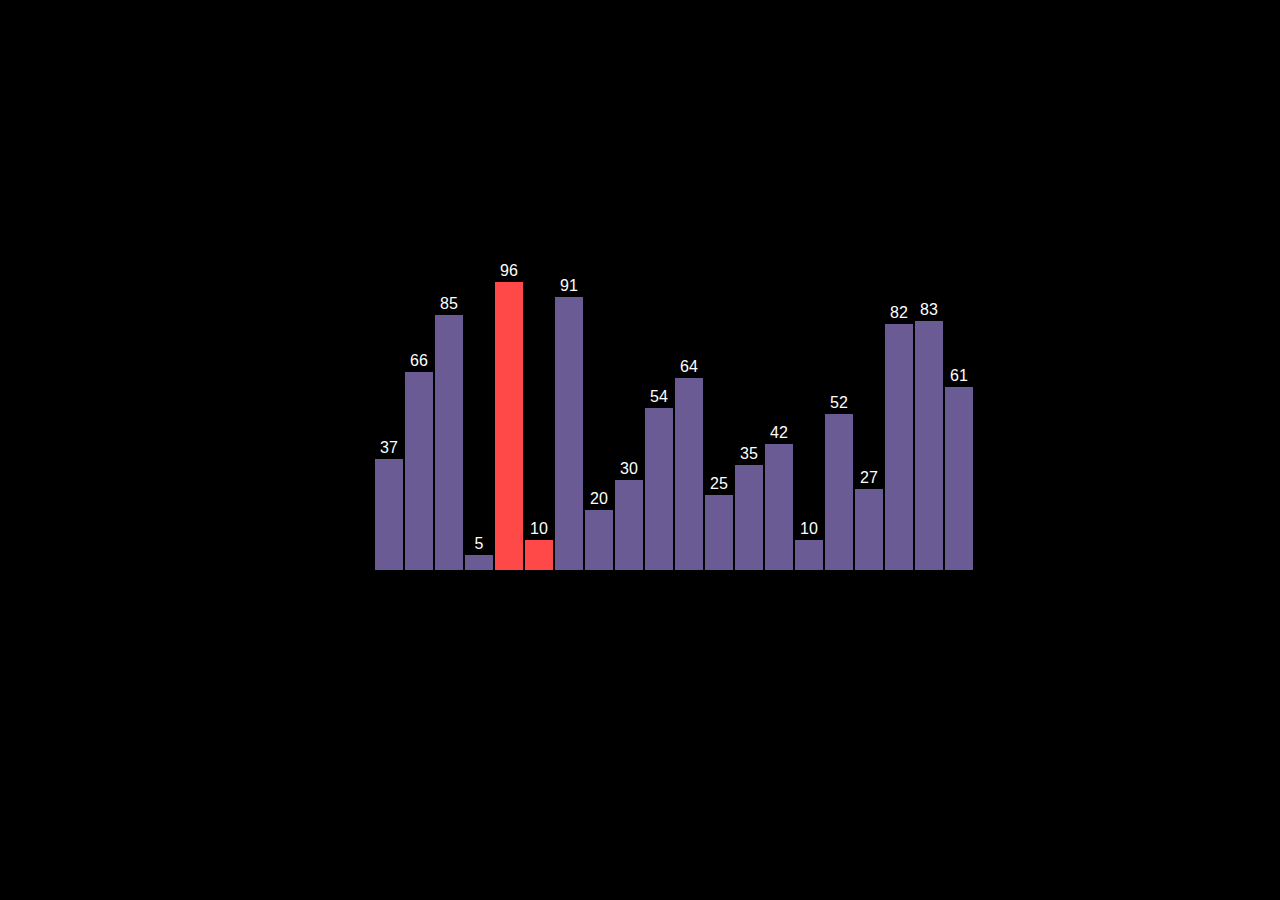
<file: SortingVisualizer/Bubble.html>
<!DOCTYPE html>
<html lang="en">

<head>
	<meta charset="UTF-8" />
	<meta name="viewport" content=
		"width=device-width, initial-scale=1.0" />
	<link rel="stylesheet" href="bubble.css" />
</head>

<body>
	<br />
	<p class="header">Bubble Sort</p>

	<div id="array"></div>
	<script src="bubble.js"></script>
</body>

</html>
</file>
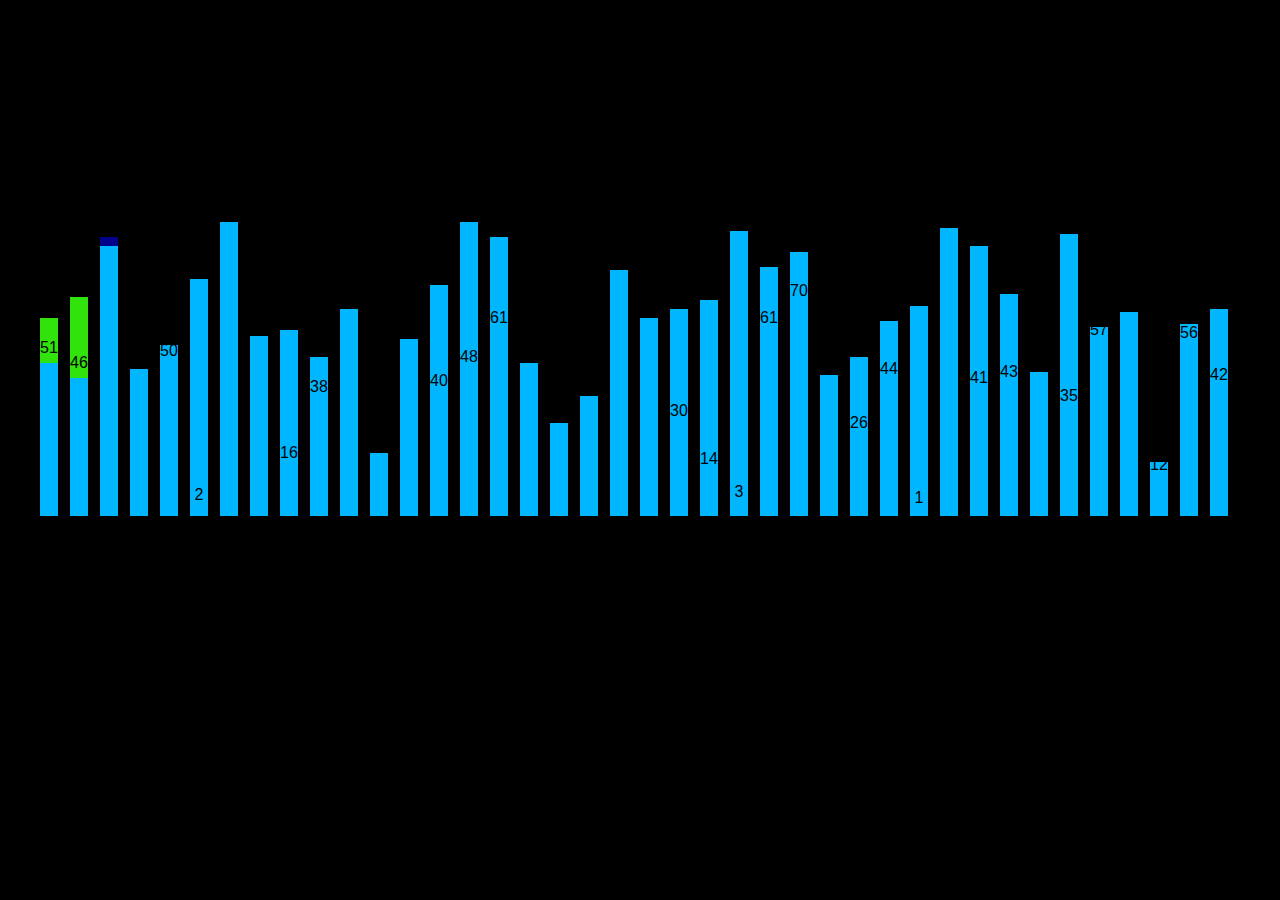
<file: SortingVisualizer/Insertion.html>
<!DOCTYPE html>
<html lang="en">
	
<!-- head -->
<head>
	
	<!-- linking style.css -->
	<link href="style.css" rel="stylesheet" />
<!-- title -->
	<title>Insertion Sort</title>
</head>

<!-- body -->
<body>
	<section class="head">Insertion Sort</section>
	<section class="data-container"></section>
	<section id="ele"><style>color:white</style></section>
	<div style="margin: auto; width: fit-content;">
	</div>	
</body>

<!-- linking insertion.js -->
<script src="insertion.js"></script>
</html>
</file>
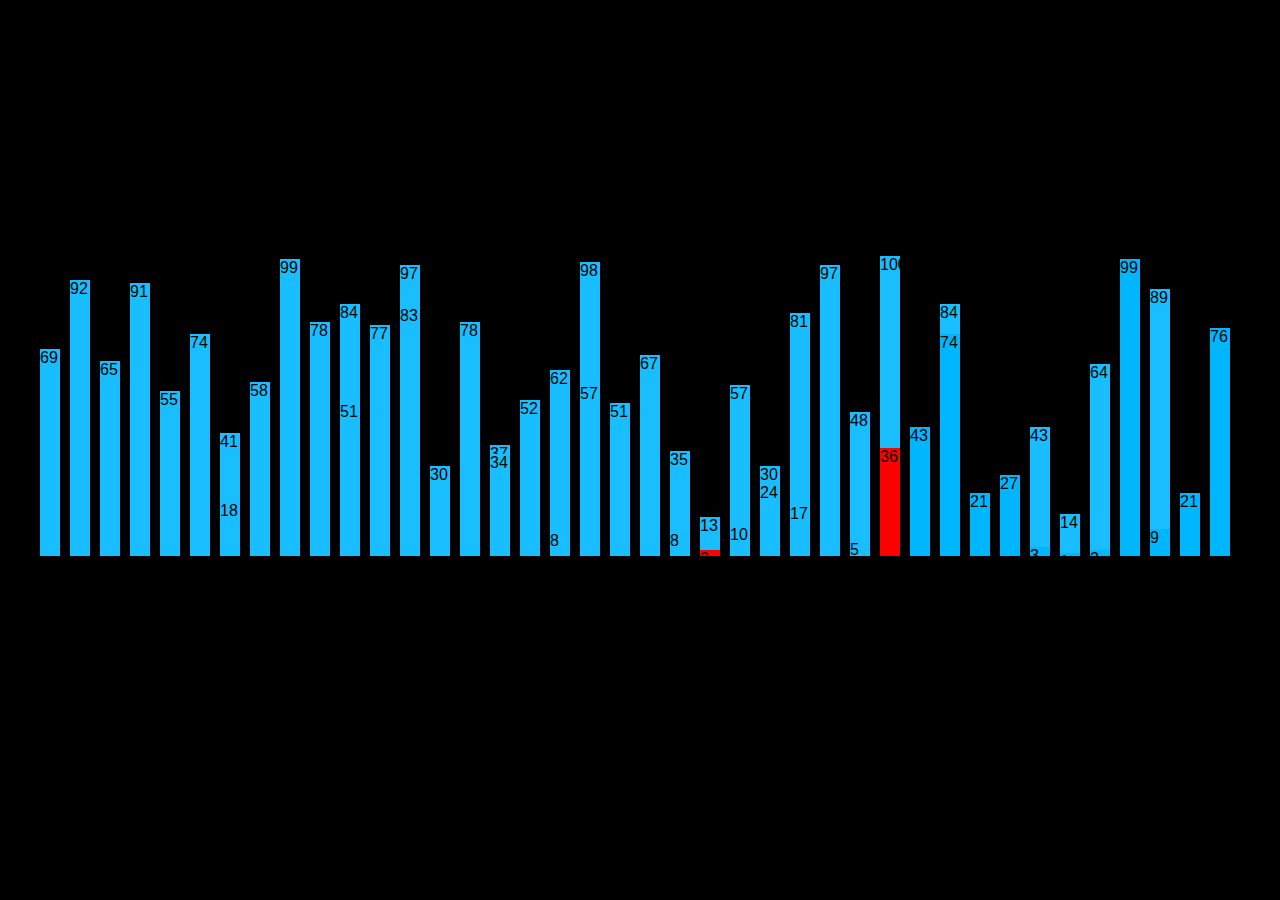
<file: SortingVisualizer/Selection.html>
<!DOCTYPE html>
<html lang="en">

<!-- head -->
<head>
	<meta charset="UTF-8" />
	<meta name="viewport"
		content="width=device-width, initial-scale=1.0" />
	<meta http-equiv="X-UA-Compatible" content="ie=edge" />
	
	<!-- title -->
	<title>Selection Sort</title>

	<!-- linking selection.css -->
	<link href="selection.css" rel="stylesheet" />
</head>

<!-- body -->
<body >
<section class="head">Selection Sort </section>
<section class="data-container"></section>
	

</body>

<!-- linking selection.js -->
<script src="selection.js"></script>
</html>
</file>
<file: SortingVisualizer/bubble.css>
* {
	margin: 0px;
	padding: 0px;
	box-sizing: border-box;
}

.header {
	font-size: 20px;
	text-align: center;
}
body {
	background-color: black;
	font-family: Verdana, sans-serif;
}
#array {
	background-color: black;
	height: 465px;
	width: 530px;
	margin: auto;
	position: relative;
	margin-top: 64px;
}

.block {
	width: 28px;
	background-color: #6b5b95;
	position: absolute;
	bottom: 0px;
	transition: 0.2s all ease;
}
.bar {
	width: 15px;
	position: absolute;
	left: 0;
	bottom: 0;
	background-color: rgb(0, 183, 255);
	transition: 0.2s all ease;
}

.block_id {
	position: absolute;
	color:white;
	margin-top: -20px;
	width: 100%;
	text-align: center;
}
</file>
<file: SortingVisualizer/style.css>
.mySlides {
display: none;
}

body {
background-color: black;
font-family: Verdana, sans-serif;
}
.data-container {
    width: 1200px;
    height: 490px;
    position: relative;
    margin: 0 auto;
  }
.bar {
width: 18px;
position: absolute;
left: 0;
bottom: 0;
background-color: rgb(0, 183, 255);
transition: 0.2s all ease;
}

.bar__id {
position: absolute;
top: -24px;
width: 100%;
text-align: center;
}
.btn1
{
padding: 12px;
font-weight: bolder;
background-color: #6f459e;
border-radius: 10px;
color: white;
font-size: 16px;
border: white;
margin-top: 1vw;
margin-right: 1vw;
}
.btn2
{
padding: 12px;
font-weight: bolder;
background-color: #6f459e;
border-radius: 10px;
color: white;
font-size: 16px;
border: white
}
#ele{
text-align: center;
height: 35px;
}
</file>
<file: SortingVisualizer/selection.css>
.mySlides {
	display: none;
}

body {
	background-color: black;
	font-family: Verdana, sans-serif;
}



.data-container {
	width: 1200px;
	height: 530px;
	position: relative;
	margin: 0 auto;
}

.bar {
	width: 20px;
	position: absolute;
	left: 0;
	bottom: 0;
	background-color: rgb(0, 183, 255);
	transition: 0.2s all ease;
}

.bar__id {
	position: absolute;
	top: -24px;
	width: 100%;
	text-align: center;
}
.btn1
{
padding: 12px;
font-weight: bolder;
background-color: #6f459e;
border-radius: 10px;
color: white;
font-size: 16px;
border: white;
margin-top: 1vw;
margin-right: 1vw;
}
.btn2 {
	padding: 12px;
	font-weight: bolder;
	background-color: #6f459e;
	border-radius: 10px;
	color: white;
	font-size: 16px;
	border: white;
}
</file>
